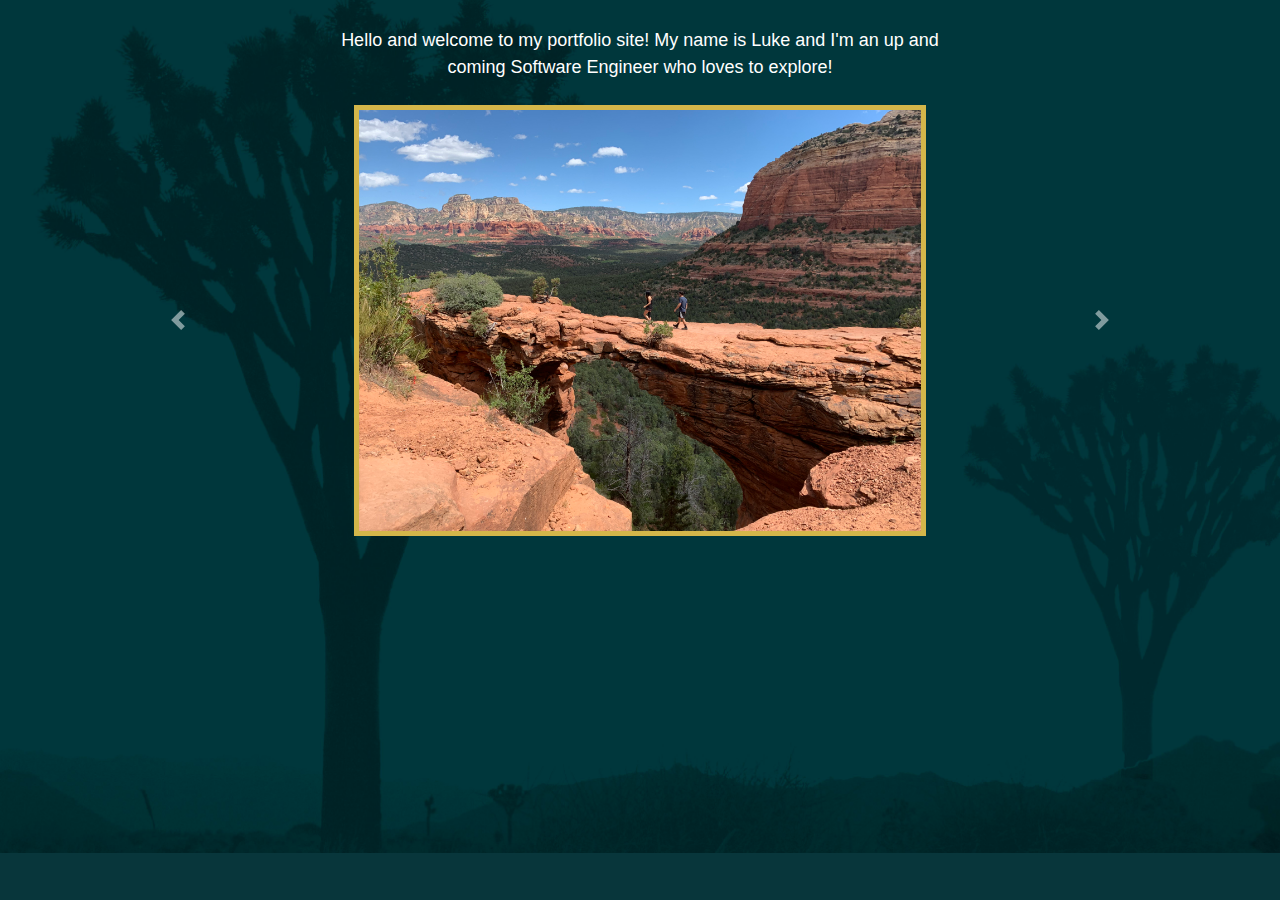
<file: index.html>
<!DOCTYPE html>
<html lang="en">
    <head>

        <meta charset="utf-8">
        <meta name="viewport" content="width=device-width, initial-scale=1, shrink-to-fit=no">

        <title>Stencel Home</title>
        <link rel="stylesheet" href="https://stackpath.bootstrapcdn.com/bootstrap/4.3.1/css/bootstrap.min.css" integrity="sha384-ggOyR0iXCbMQv3Xipma34MD+dH/1fQ784/j6cY/iJTQUOhcWr7x9JvoRxT2MZw1T" crossorigin="anonymous">
        <link rel="stylesheet" href="lukestyles2.css">
        <script src="https://code.jquery.com/jquery-3.4.1.js" integrity="sha256-WpOohJOqMqqyKL9FccASB9O0KwACQJpFTUBLTYOVvVU=" crossorigin="anonymous"></script>

    </head>
    <body>
        <div id="nav-placeholder">

        </div>

        <script>
          $.get("navbarRef.html", function(data){
              $("#nav-placeholder").replaceWith(data);
          });
        </script>

        <div class="container" id="indexContainer">
          <span class="center"><br>Hello and welcome to my portfolio site! My name is Luke and I'm an
          up and coming Software Engineer who loves to explore!<br>
          </span>
        </div>

        <br>

        <div id="carouselExampleControls" class="carousel slide" data-ride="carousel">
        <div class="carousel-inner">
          <div class="carousel-item active">
            <img src="carouselPhotos/devilsBridgeSedona.JPG" class="d-block center photoBorder" width=70% alt="Devil's Bridge, Sedona AZ">
          </div>
          <div class="carousel-item">
            <img src="carouselPhotos/gardenOfTheGods.JPG" class="d-block center photoBorder" width=70% alt="Garden of the Gods, Colorado Springs CO">
          </div>
          <div class="carousel-item">
            <img src="carouselPhotos/kayakHawaii.JPG" class="d-block center photoBorder" width=70% alt="Kayaking, Kona HI">
          </div>
          <div class="carousel-item">
            <img src="carouselPhotos/lakeTahoe.JPG" class="d-block center photoBorder" width=70% alt="Lake Tahoe, CA">
          </div>
          <div class="carousel-item">
            <img src="carouselPhotos/ziplineHawaii.JPG" class="d-block center photoBorder" width=70% alt="Zipline Hawaii, Hilo HI">
          </div>
        </div>
        <a class="carousel-control-prev" href="#carouselExampleControls" role="button" data-slide="prev">
          <span class="carousel-control-prev-icon" aria-hidden="true"></span>
          <span class="sr-only">Previous</span>
        </a>
        <a class="carousel-control-next" href="#carouselExampleControls" role="button" data-slide="next">
          <span class="carousel-control-next-icon" aria-hidden="true"></span>
          <span class="sr-only">Next</span>
        </a>
      </div>

      <br>
      <br>

        <script src="https://cdnjs.cloudflare.com/ajax/libs/popper.js/1.12.9/umd/popper.min.js" integrity="sha384-ApNbgh9B+Y1QKtv3Rn7W3mgPxhU9K/ScQsAP7hUibX39j7fakFPskvXusvfa0b4Q" crossorigin="anonymous"></script>
        <script src="https://maxcdn.bootstrapcdn.com/bootstrap/4.0.0/js/bootstrap.min.js" integrity="sha384-JZR6Spejh4U02d8jOt6vLEHfe/JQGiRRSQQxSfFWpi1MquVdAyjUar5+76PVCmYl" crossorigin="anonymous"></script>

    </body>
</html>
</file>
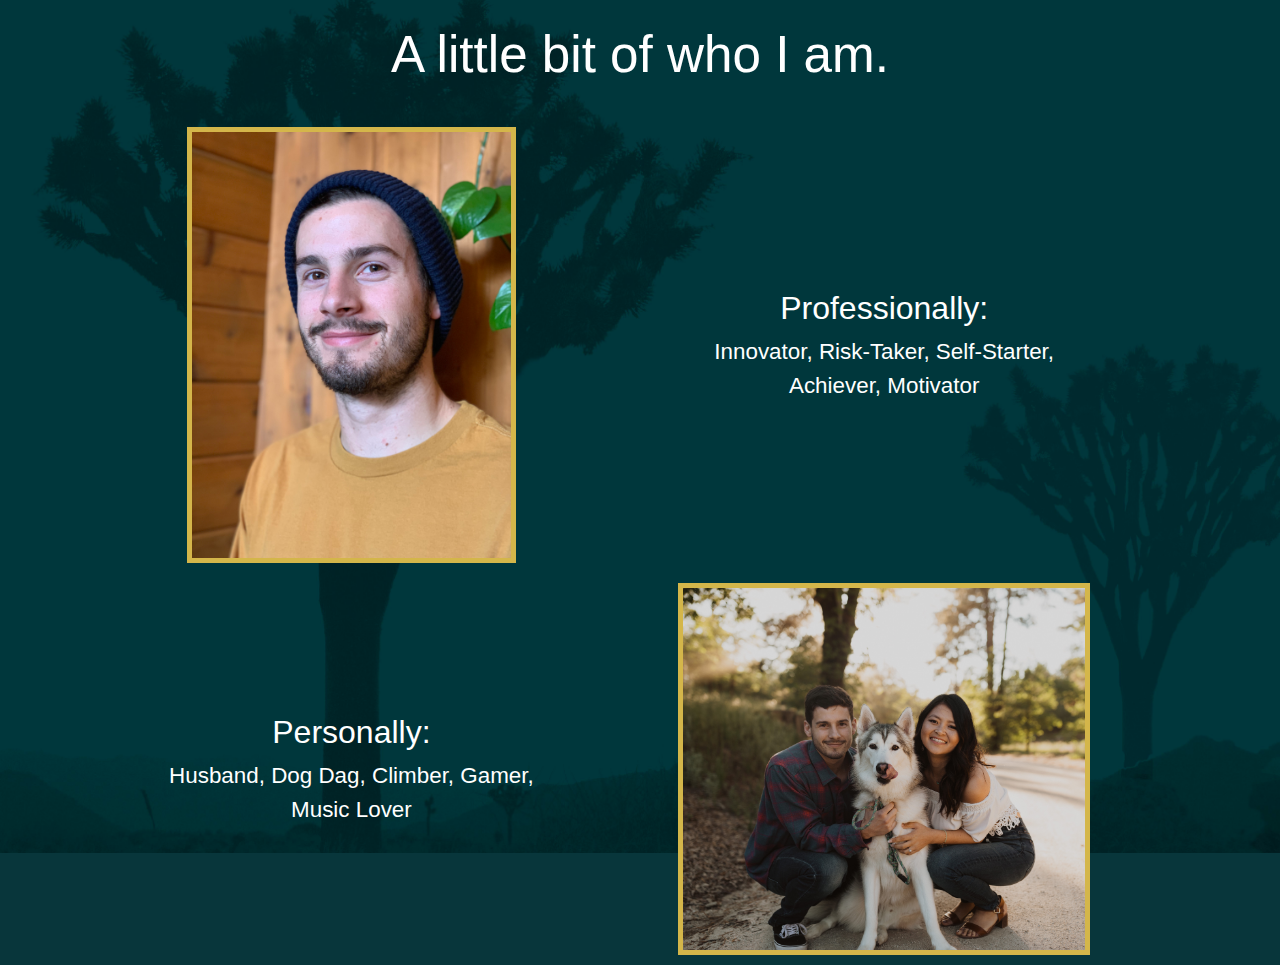
<file: aboutMe.html>
<!DOCTYPE html>
<html lang="en">
    <head>

        <meta charset="utf-8">
        <meta name="viewport" content="width=device-width, initial-scale=1, shrink-to-fit=no">

        <title>Get to know Luke!</title>
        <link rel="stylesheet" href="https://stackpath.bootstrapcdn.com/bootstrap/4.3.1/css/bootstrap.min.css" integrity="sha384-ggOyR0iXCbMQv3Xipma34MD+dH/1fQ784/j6cY/iJTQUOhcWr7x9JvoRxT2MZw1T" crossorigin="anonymous">
        <link rel="stylesheet" href="lukestyles2.css">
        <script src="https://code.jquery.com/jquery-3.4.1.js" integrity="sha256-WpOohJOqMqqyKL9FccASB9O0KwACQJpFTUBLTYOVvVU=" crossorigin="anonymous"></script>

    </head>

    <body>
        <div id="nav-placeholder">

        </div>

        <script>
          $.get("navbarRef.html", function(data){
              $("#nav-placeholder").replaceWith(data);
          });
        </script>

        <br>
        <h1>A little bit of who I am.</h1>
        <br>

        <div class="container" id="aboutMeContainer">
            <div id="aboutMeContainerDiv"> <img src="beanie.JPG" width= 80% class="photoBorder"> </div>
            <div id="aboutMeContainerDiv"> <h2>Professionally:</h2> Innovator, Risk-Taker, Self-Starter, Achiever, Motivator</div>
            <div id="aboutMeContainerDiv"> <h2>Personally:</h2> Husband, Dog Dag, Climber, Gamer, Music Lover</div>
            <div id="aboutMeContainerDiv"> <img src="familyphoto.jpg" width= 100% class="photoBorder"> </div>
        </div>

        <script src="https://cdnjs.cloudflare.com/ajax/libs/popper.js/1.12.9/umd/popper.min.js" integrity="sha384-ApNbgh9B+Y1QKtv3Rn7W3mgPxhU9K/ScQsAP7hUibX39j7fakFPskvXusvfa0b4Q" crossorigin="anonymous"></script>
        <script src="https://maxcdn.bootstrapcdn.com/bootstrap/4.0.0/js/bootstrap.min.js" integrity="sha384-JZR6Spejh4U02d8jOt6vLEHfe/JQGiRRSQQxSfFWpi1MquVdAyjUar5+76PVCmYl" crossorigin="anonymous"></script>


    </body>
</html>
</file>
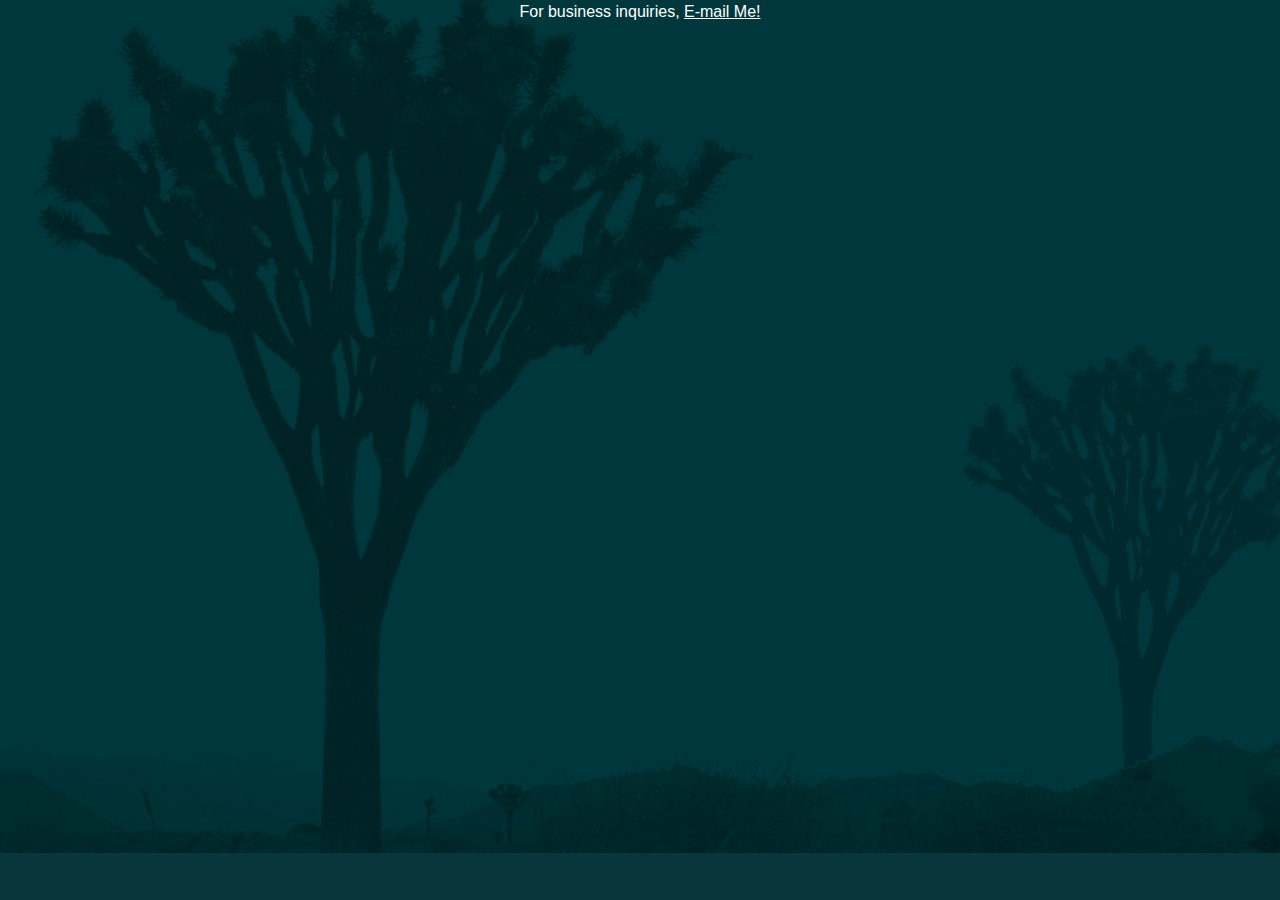
<file: contact.html>
<!DOCTYPE html>
<html lang="en">
    <head>

        <meta charset="utf-8">
        <meta name="viewport" content="width=device-width, initial-scale=1, shrink-to-fit=no">

        <title>Luke's Contact Info</title>
        <link rel="stylesheet" href="https://stackpath.bootstrapcdn.com/bootstrap/4.3.1/css/bootstrap.min.css" integrity="sha384-ggOyR0iXCbMQv3Xipma34MD+dH/1fQ784/j6cY/iJTQUOhcWr7x9JvoRxT2MZw1T" crossorigin="anonymous">
        <link rel="stylesheet" href="lukestyles2.css">
        <script src="https://code.jquery.com/jquery-3.4.1.js" integrity="sha256-WpOohJOqMqqyKL9FccASB9O0KwACQJpFTUBLTYOVvVU=" crossorigin="anonymous"></script>

    </head>

      <body>
        <div id="nav-placeholder">

        </div>

        <script>
          $.get("navbarRef.html", function(data){
              $("#nav-placeholder").replaceWith(data);
          });
        </script>


        For business inquiries,

        <a id=contactHref href="mailto:stencel.luke@gmail.com?subject=Mail from Our Site">E-mail Me!</a>

        <script src="https://cdnjs.cloudflare.com/ajax/libs/popper.js/1.12.9/umd/popper.min.js" integrity="sha384-ApNbgh9B+Y1QKtv3Rn7W3mgPxhU9K/ScQsAP7hUibX39j7fakFPskvXusvfa0b4Q" crossorigin="anonymous"></script>
        <script src="https://maxcdn.bootstrapcdn.com/bootstrap/4.0.0/js/bootstrap.min.js" integrity="sha384-JZR6Spejh4U02d8jOt6vLEHfe/JQGiRRSQQxSfFWpi1MquVdAyjUar5+76PVCmYl" crossorigin="anonymous"></script>

    </body>
</html>
</file>
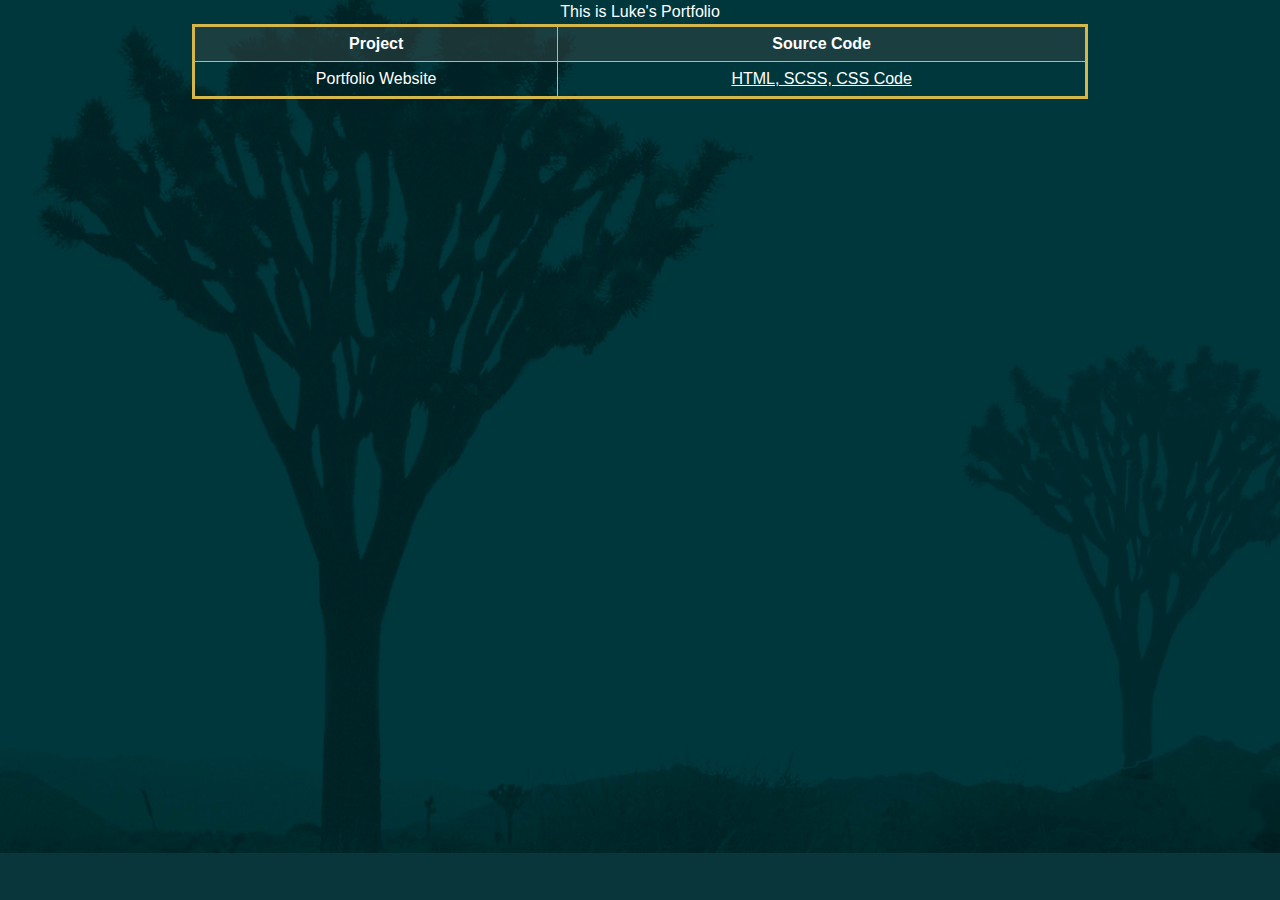
<file: portfolio.html>
<!DOCTYPE html>
<html lang="en">
    <head>

        <meta charset="utf-8">
        <meta name="viewport" content="width=device-width, initial-scale=1, shrink-to-fit=no">

        <title>Luke's Portfolio</title>
        <link rel="stylesheet" href="https://stackpath.bootstrapcdn.com/bootstrap/4.3.1/css/bootstrap.min.css" integrity="sha384-ggOyR0iXCbMQv3Xipma34MD+dH/1fQ784/j6cY/iJTQUOhcWr7x9JvoRxT2MZw1T" crossorigin="anonymous">
        <link rel="stylesheet" href="lukestyles2.css">
        <script src="https://code.jquery.com/jquery-3.4.1.js" integrity="sha256-WpOohJOqMqqyKL9FccASB9O0KwACQJpFTUBLTYOVvVU=" crossorigin="anonymous"></script>


    </head>

      <body>
        <div id="nav-placeholder">

        </div>

        <script>
          $.get("navbarRef.html", function(data){
              $("#nav-placeholder").replaceWith(data);
          });
        </script>


      This is Luke's Portfolio

      <table class="center">
          <tr>
              <th>Project</th>
              <th>Source Code</th>
          </tr>
          <tr>
              <td>Portfolio Website</td>
              <td><a id=contactHref href="https://github.com/lstencel/project0">HTML, SCSS, CSS Code</a></td>
          </tr>
      </table>


      <script src="https://cdnjs.cloudflare.com/ajax/libs/popper.js/1.12.9/umd/popper.min.js" integrity="sha384-ApNbgh9B+Y1QKtv3Rn7W3mgPxhU9K/ScQsAP7hUibX39j7fakFPskvXusvfa0b4Q" crossorigin="anonymous"></script>
      <script src="https://maxcdn.bootstrapcdn.com/bootstrap/4.0.0/js/bootstrap.min.js" integrity="sha384-JZR6Spejh4U02d8jOt6vLEHfe/JQGiRRSQQxSfFWpi1MquVdAyjUar5+76PVCmYl" crossorigin="anonymous"></script>

    </body>
</html>
</file>
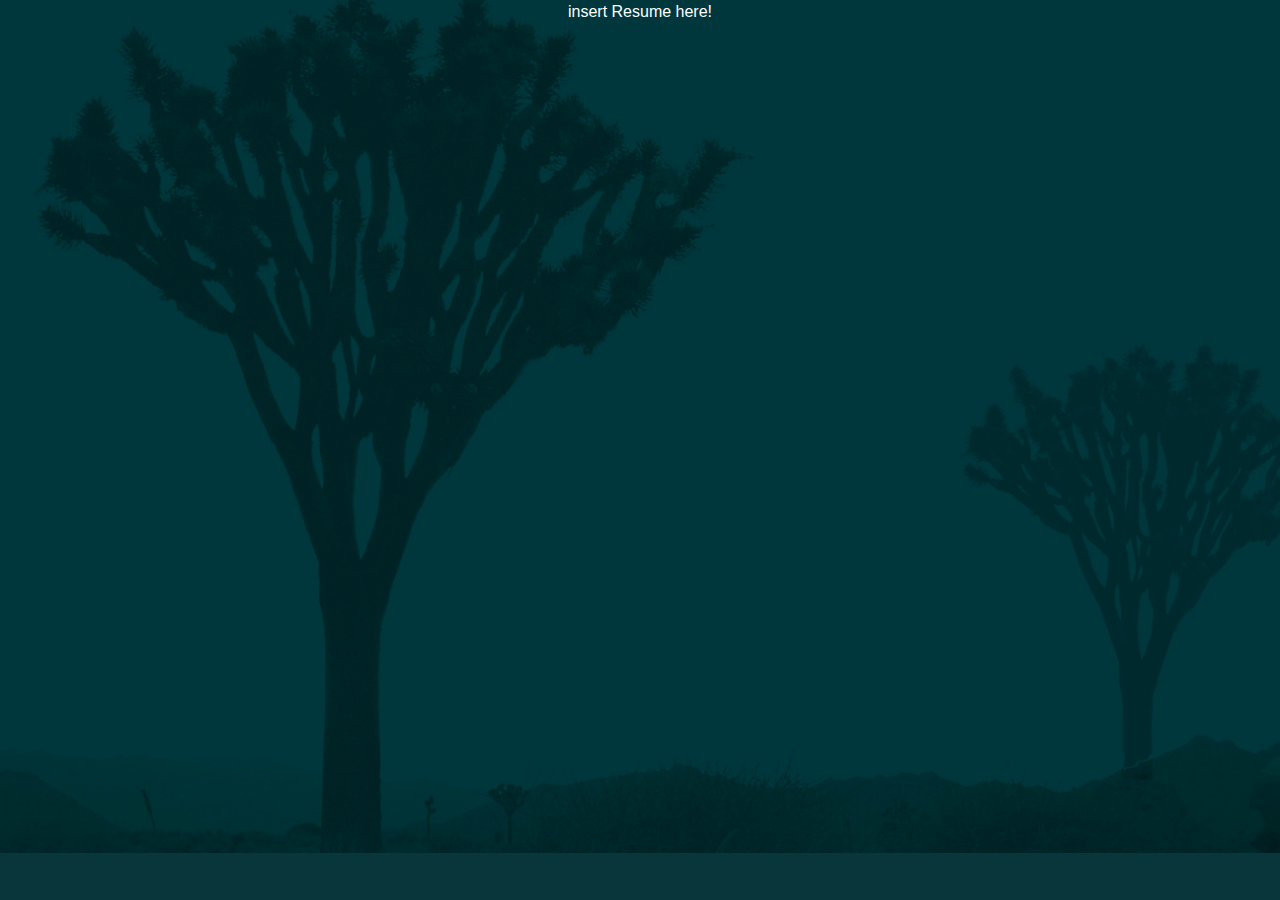
<file: resume.html>
<!DOCTYPE html>
<html lang="en">
    <head>

        <meta charset="utf-8">
        <meta name="viewport" content="width=device-width, initial-scale=1, shrink-to-fit=no">

        <title>Luke's Resume</title>
        <link rel="stylesheet" href="https://stackpath.bootstrapcdn.com/bootstrap/4.3.1/css/bootstrap.min.css" integrity="sha384-ggOyR0iXCbMQv3Xipma34MD+dH/1fQ784/j6cY/iJTQUOhcWr7x9JvoRxT2MZw1T" crossorigin="anonymous">
        <link rel="stylesheet" href="lukestyles2.css">
        <script src="https://code.jquery.com/jquery-3.4.1.js" integrity="sha256-WpOohJOqMqqyKL9FccASB9O0KwACQJpFTUBLTYOVvVU=" crossorigin="anonymous"></script>


    </head>

      <body>
        <div id="nav-placeholder">

        </div>

        <script>
          $.get("navbarRef.html", function(data){
              $("#nav-placeholder").replaceWith(data);
          });
        </script>

        insert Resume here!


        <script src="https://cdnjs.cloudflare.com/ajax/libs/popper.js/1.12.9/umd/popper.min.js" integrity="sha384-ApNbgh9B+Y1QKtv3Rn7W3mgPxhU9K/ScQsAP7hUibX39j7fakFPskvXusvfa0b4Q" crossorigin="anonymous"></script>
        <script src="https://maxcdn.bootstrapcdn.com/bootstrap/4.0.0/js/bootstrap.min.js" integrity="sha384-JZR6Spejh4U02d8jOt6vLEHfe/JQGiRRSQQxSfFWpi1MquVdAyjUar5+76PVCmYl" crossorigin="anonymous"></script>

    </body>
</html>
</file>
<file: lukestyles2.css>
/*
Software Engineer: Luke Stencel
Date: 5/1/2020
Description: Stylesheet for my website,
learning to code better during the global pandemic.

// Extra small devices (portrait phones, less than 576px)
@media (max-width: 575.98px) { ... }

// Small devices (landscape phones, 576px and up)
@media (min-width: 576px) and (max-width: 767.98px) { ... }

// Medium devices (tablets, 768px and up)
@media (min-width: 768px) and (max-width: 991.98px) { ... }

// Large devices (desktops, 992px and up)
@media (min-width: 992px) and (max-width: 1199.98px) { ... }

// Extra large devices (large desktops, 1200px and up)
@media (min-width: 1200px) { ... }
*/
h2, h1 {
  color: white;
  text-align: center;
}

div {
  color: white;
}
div p {
  font-size: 1vw;
}
div ol {
  font-size: 1.1vw;
}
div ul {
  font-size: 1.2vw;
}

h1 {
  font-size: 4vw;
}

h2 {
  font-size: 2.5vw;
}

#contactHref {
  text-decoration: underline;
  color: white;
}

#indexContainer {
  display: flex;
  flex-wrap: wrap;
  font-size: large;
  align-self: center;
  align-items: center;
  justify: center;
  justify-content: center;
  width: 50%;
}

#aboutMeContainer {
  display: flex;
  flex-wrap: wrap;
}

#aboutMeContainerDiv {
  font-size: 1.75vw;
  margin-right: 5%;
  margin-left: 5%;
  margin-top: 5px;
  margin-bottom: 5px;
  padding: 5px;
  width: 38%;
  align-self: center;
  align-items: center;
  justify: center;
  justify-content: center;
}

body {
  /*border-top-style: double;*/
  background-image: url(jtreebackground5.jpeg);
  /*background-position: top;*/
  background-repeat: no-repeat;
  background-color: #08363B;
  color: white;
  text-align: center;
}
@media (max-width: 575.98px) {
  body {
    background-size: 150vh;
  }
}
@media (min-width: 576px) and (max-width: 767.98px) {
  body {
    background-size: 150vh;
  }
}
@media (min-width: 768px) and (max-width: 991.98px) {
  body {
    background-size: 150vh;
  }
}
@media (min-width: 992px) and (max-width: 1199.98px) {
  body {
    background-size: 110vw;
  }
}
@media (min-width: 1200px) {
  body {
    background-size: 100vw;
  }
}

table {
  border: 3.5px solid #d4b64a;
  border-collapse: collapse;
  width: 70%;
}

th, td {
  border: 1.5px solid #d4b64a;
  padding: 5px;
  text-align: center;
}

th {
  background-color: rgba(53, 70, 70, 0.5);
}

.bold {
  font-weight: bold;
}

.navTextSize {
  font-size: Medium;
}

.center {
  margin-top: auto;
  margin-left: auto;
  margin-right: auto;
}

.photoBorder {
  border-width: 5px;
  border-style: solid;
  border-color: #d4b64a;
}

.container {
  display: flex;
  flex-wrap: wrap;
}

.carousel {
  width: 85%;
  height: 70%;
  margin: auto;
}

.carousel-inner {
  width: 75%;
  height: 100%;
  margin: auto;
}

/*# sourceMappingURL=lukestyles2.css.map */
</file>
